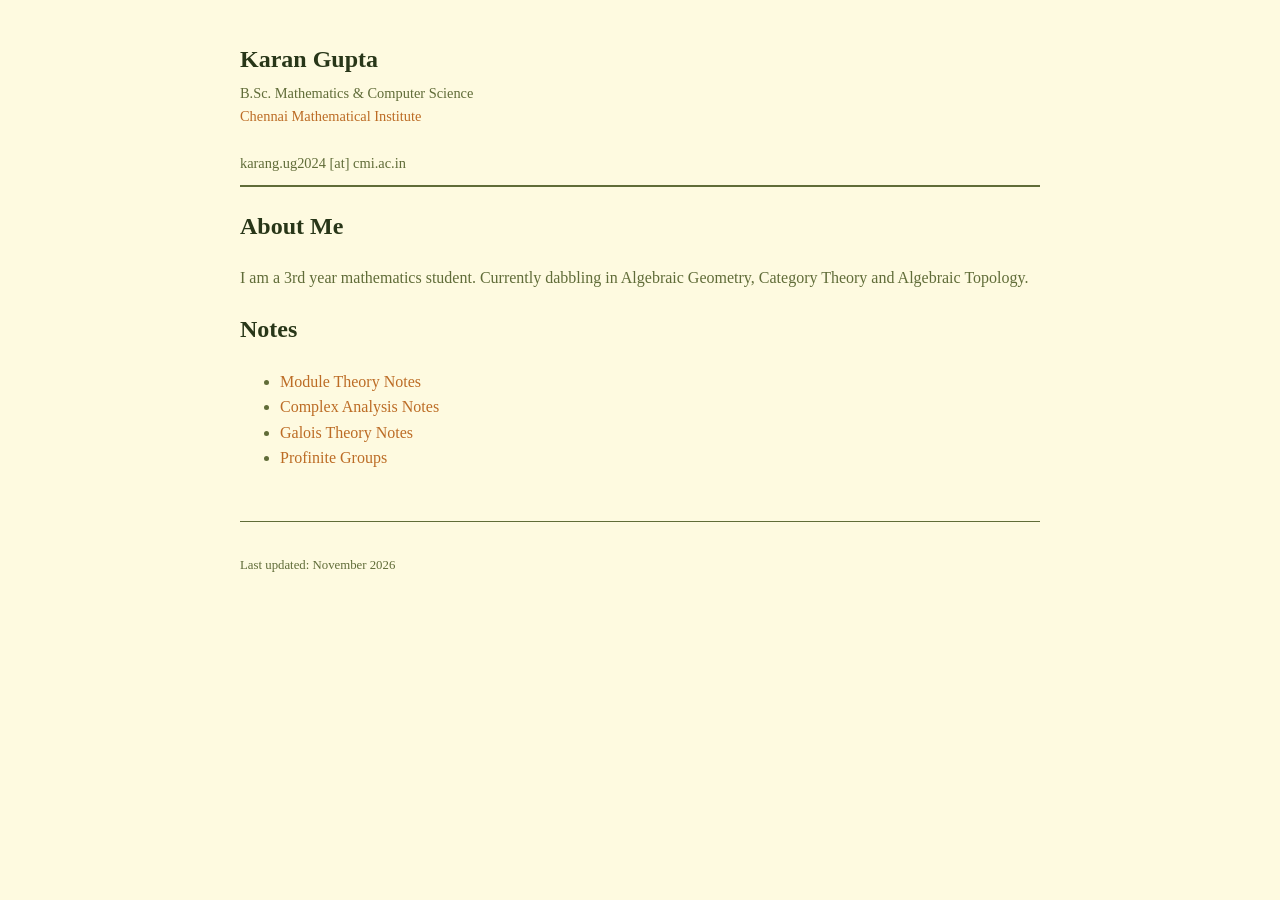
<file: index.html>
<!DOCTYPE html>
<html lang="en">

<head>
    <meta charset="UTF-8">
    <meta name="viewport" content="width=device-width, initial-scale=1.0">

    <title>Karan's Homepage</title>

    <link rel="stylesheet" href="style.css">
    <link href="https://fonts.googleapis.com/icon?family=Material+Icons" rel="stylesheet">
</head>

<body>

    <script>
        document.addEventListener('DOMContentLoaded', function () {
            const btn = document.getElementById("theme-toggle");
            const storedTheme = localStorage.getItem("theme");
            const prefersDark = window.matchMedia && window.matchMedia('(prefers-color-scheme: dark)').matches;
            let buttonToggleCount = 0;

            // Determine initial theme: saved preference, otherwise system preference
            const initialTheme = storedTheme || (prefersDark ? 'dark' : 'light');
            if (initialTheme === 'dark') {
                document.body.classList.add('dark-mode');
            }

            // Update button accessible state, label and icon
            function updateToggleButton() {
                const isDark = document.body.classList.contains('dark-mode');
                btn.setAttribute('aria-pressed', isDark);
                btn.innerHTML = `<span class="material-icons" aria-hidden="true">${isDark ? 'light_mode' : 'dark_mode'}</span>`;
            }

            updateToggleButton();

            btn.addEventListener('click', function () {
                buttonToggleCount += 1;

                if (buttonToggleCount >= 10) {
                    window.location.href = "./docs.html";
                    return;
                }

                document.body.classList.toggle('dark-mode');
                const isDark = document.body.classList.contains('dark-mode');
                localStorage.setItem('theme', isDark ? 'dark' : 'light');
                updateToggleButton();
            });
        });
    </script>

    <header>
        <div class="header-title">
            <h2>
                <bold>Karan Gupta</bold>
            </h2>

            <p>B.Sc. Mathematics & Computer Science<br><a href="https://www.cmi.ac.in/">Chennai Mathematical
                    Institute</a><br><br>
                karang.ug2024 [at] cmi.ac.in</p>
        </div>
        <div class="header-controls">
            <button id="theme-toggle" aria-pressed="false" aria-label="Toggle theme">
                <span class="material-icons" aria-hidden="true">dark_mode</span>
            </button>
        </div>
    </header>

    <main>
        <section>
            <h2>About Me</h2>
            <p>I am a 3rd year mathematics student. Currently dabbling in Algebraic Geometry, Category Theory and
                Algebraic Topology.</p>
        </section>

        <section>
            <h2>Notes</h2>
            <ul>
                <li><a href="docs/alg4_notes.pdf" target="_blank">Module Theory Notes</a></li>
                <li><a href="docs/cana_notes.pdf" target="_blank">Complex Analysis Notes</a></li>
                <li><a href="docs/gal.pdf" target="_blank">Galois Theory Notes</a></li>
                <li><a href="docs/profinite.pdf" target="_blank">Profinite Groups</a></li>
            </ul>
        </section>
    </main>

    <footer>
        <p>Last updated: November 2026</p>
    </footer>
</body>

</html>
</file>
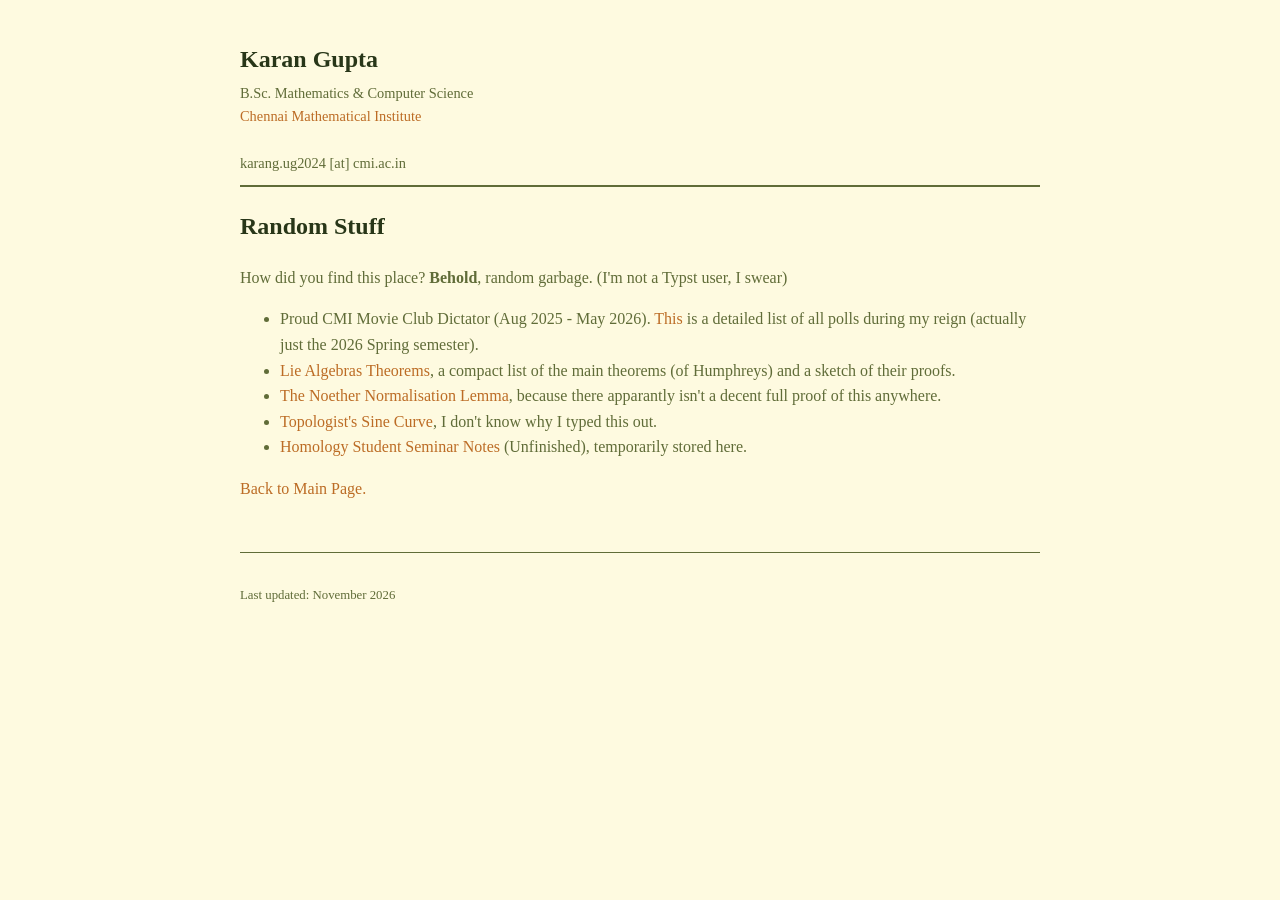
<file: docs.html>
<!DOCTYPE html>
<html lang="en">

<head>
    <meta charset="UTF-8">
    <meta name="viewport" content="width=device-width, initial-scale=1.0">

    <title>Karan's Homepage</title>

    <link rel="stylesheet" href="style.css">
    <link href="https://fonts.googleapis.com/icon?family=Material+Icons" rel="stylesheet">
</head>

<body>

    <script>
        document.addEventListener('DOMContentLoaded', function () {
            const btn = document.getElementById("theme-toggle");
            const storedTheme = localStorage.getItem("theme");
            const prefersDark = window.matchMedia && window.matchMedia('(prefers-color-scheme: dark)').matches;

            // Determine initial theme: saved preference, otherwise system preference
            const initialTheme = storedTheme || (prefersDark ? 'dark' : 'light');
            if (initialTheme === 'dark') {
                document.body.classList.add('dark-mode');
            }

            // Update button accessible state, label and icon
            function updateToggleButton() {
                const isDark = document.body.classList.contains('dark-mode');
                btn.setAttribute('aria-pressed', isDark);
                btn.innerHTML = `<span class="material-icons" aria-hidden="true">${isDark ? 'light_mode' : 'dark_mode'}</span>`;
            }

            updateToggleButton();

            btn.addEventListener('click', function () {
                document.body.classList.toggle('dark-mode');
                const isDark = document.body.classList.contains('dark-mode');
                localStorage.setItem('theme', isDark ? 'dark' : 'light');
                updateToggleButton();
            });
        });
    </script>

    <header>
        <div class="header-title">
            <h2>
                <bold>Karan Gupta</bold>
            </h2>

            <p>B.Sc. Mathematics & Computer Science<br><a href="https://www.cmi.ac.in/">Chennai Mathematical
                    Institute</a><br><br>
                karang.ug2024 [at] cmi.ac.in</p>
        </div>
        <div class="header-controls">
            <button id="theme-toggle" aria-pressed="false" aria-label="Toggle theme">
                <span class="material-icons" aria-hidden="true">dark_mode</span>
            </button>
        </div>
    </header>

    <main>
        <section>
            <h2>Random Stuff</h2>
            <p>How did you find this place? <b>Behold</b>, random garbage. (I'm not a Typst user, I swear)</p>
            <ul>
                <li>Proud CMI Movie Club Dictator (Aug 2025 - May 2026). <a href="docs/Movie_Club_Suggestions.txt">This</a> is a detailed list of all polls during my reign (actually just the 2026 Spring semester).</li>
                <li><a href="docs/lie.pdf">Lie Algebras Theorems</a>, a compact list of the main theorems (of Humphreys) and a sketch of their proofs.</li>
                <li><a href="docs/noether.pdf">The Noether Normalisation Lemma</a>, because there apparantly isn't a decent full proof of this anywhere.</li>
                <li><a href="docs/toposine.pdf">Topologist's Sine Curve</a>, I don't know why I typed this out.</li>
                <li><a href="docs/homology.pdf" target="_blank">Homology Student Seminar Notes</a> (Unfinished), temporarily stored here.</li>
            </ul>

            <a href="index.html">Back to Main Page.</a>
        </section>
    </main>

    <footer>
        <p>Last updated: November 2026</p>
    </footer>
</body>

</html>
</file>
<file: style.css>
:root {
    --content-max-width: 800px;
    --page-margin-top: 40px;

    --b1: #283618ff;
    --a1: #606c38ff;
    --e1: #bc6c25ff;
    --d1: #dda15eff;
    --c1: #fefae0ff;

    --bg-color: var(--c1);
    --heading-color: var(--b1);
    --text-color: var(--a1);
    --link-color: var(--e1);
    --border-color: var(--a1);
    --footer-text: var(--a1);
    --button-hover: var(--e1);

    color-scheme: light;
}

body.dark-mode {
    
    --a2: #091413;
    --b2: #285A48;
    --c2: #408A71;
    --d2: #B0E4CC;
    --e2: #E4D5B0;

    --bg-color: var(--a2);
    --heading-color: var(--c2);
    --text-color: var(--d2);
    --link-color: var(--e2);
    --border-color: var(--b2);
    --footer-text: var(--b2);
    --button-hover: var(--c2);

    color-scheme: dark;
}

body {
    font-family: Charter, "Bitstream Charter", "Sitka Text", Cambria, serif;
    line-height: 1.6;
    max-width: 800px;
    margin: 40px auto;
    padding: 0 20px;
    color: var(--text-color);
    background-color: var(--bg-color);
    transition: all 0.3s ease;
}

header {
    border-bottom: 2px solid var(--border-color);
    margin-bottom: 20px;
    padding-bottom: 10px;
    display: flex;
    align-items: center;
    justify-content: space-between;
    gap: 16px;
}

.header-title h2 {
    margin: 0 0 4px 0;
}

.header-title p {
    margin: 0;
    font-size: 0.9rem;
    color: var(--text-color);
}

.header-controls {
    display: flex;
    align-items: center;
}

h1, h2, h3 {
    color: var(--heading-color);
}

a {
    color: var(--link-color);
    text-decoration: none;
}

a:hover {
    text-decoration: underline;
    filter: brightness(1.5);
}


.course-list {
    list-style-type: square;
}

#theme-toggle {
    cursor: pointer;
    background-color: transparent;
    color: var(--text-color);
    border: none;
    padding: 8px;
    border-radius: 8px;
    font-family: inherit;
    font-size: 1.4rem;
    display: inline-flex;
    align-items: center;
    justify-content: center;
    transition: transform 0.8s cubic-bezier(0.175, 0.885, 0.32, 1.275), color 0.3s ease;
}

#theme-toggle:hover {
    color: var(--button-hover);
    transform: scale(1.2) rotate(45deg);
}


main {
    margin-left: 0;
}

footer {
    margin-top: 50px;
    padding-top: 20px;
    border-top: 1px solid var(--border-color);
    font-size: 0.8em;
    color: var(--footer-text);
}

/* Responsive adjustments */
@media (max-width: 600px) {
    body {
        margin: 20px auto;
    }

    header {
        flex-direction: column;
        align-items: flex-start;
        gap: 8px;
    }

    .header-controls {
        align-self: flex-end;
    }

    #theme-toggle {
        padding: 6px 8px;
        font-size: 1rem;
    }
}
</file>
